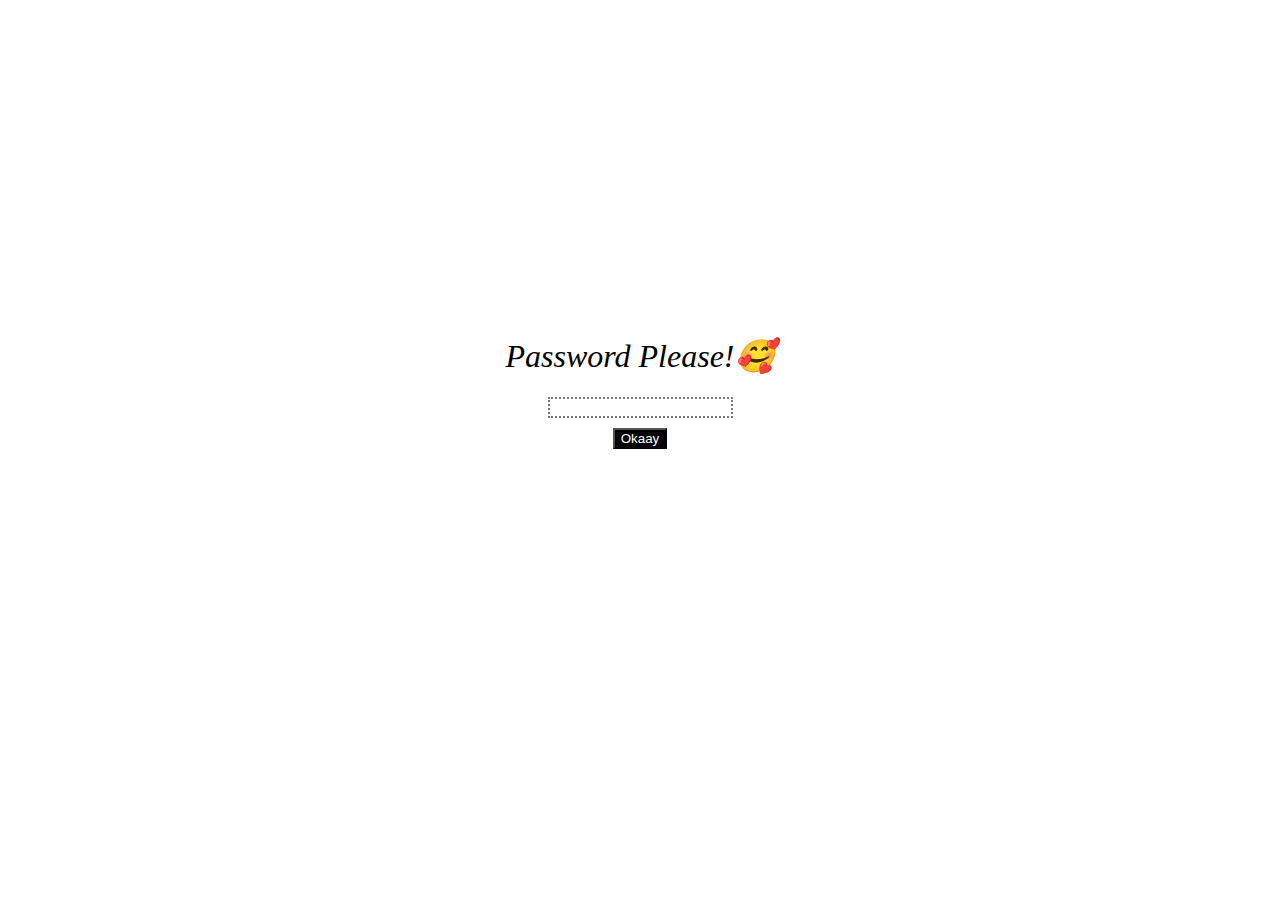
<file: index.html>
<!DOCTYPE HTML>
<html>
	<head>
		<title>Just For You</title>
		<meta charset="utf-8" />
		<meta name="viewport" content="width=device-width, initial-scale=1" />
		<link rel="stylesheet" href="main.css" />
	</head>
	<body>
        <div id="div1">
            <h1>Password Please!🥰</h1>
        </div>
        <input type="password" id="pass">
        <button id="pass" onclick="passfn()">Okaay</button>
	</body>
    <script>
        function passfn() {
          var pass = document.getElementById("pass").value;
          console.log(pass);
          if (pass=="19/28/07") {
            console.log(pass);
            window.location.href = "./page2.html";
          } else {
            alert("Oops!!😠")
          }
        }
        </script>
</html>
</file>
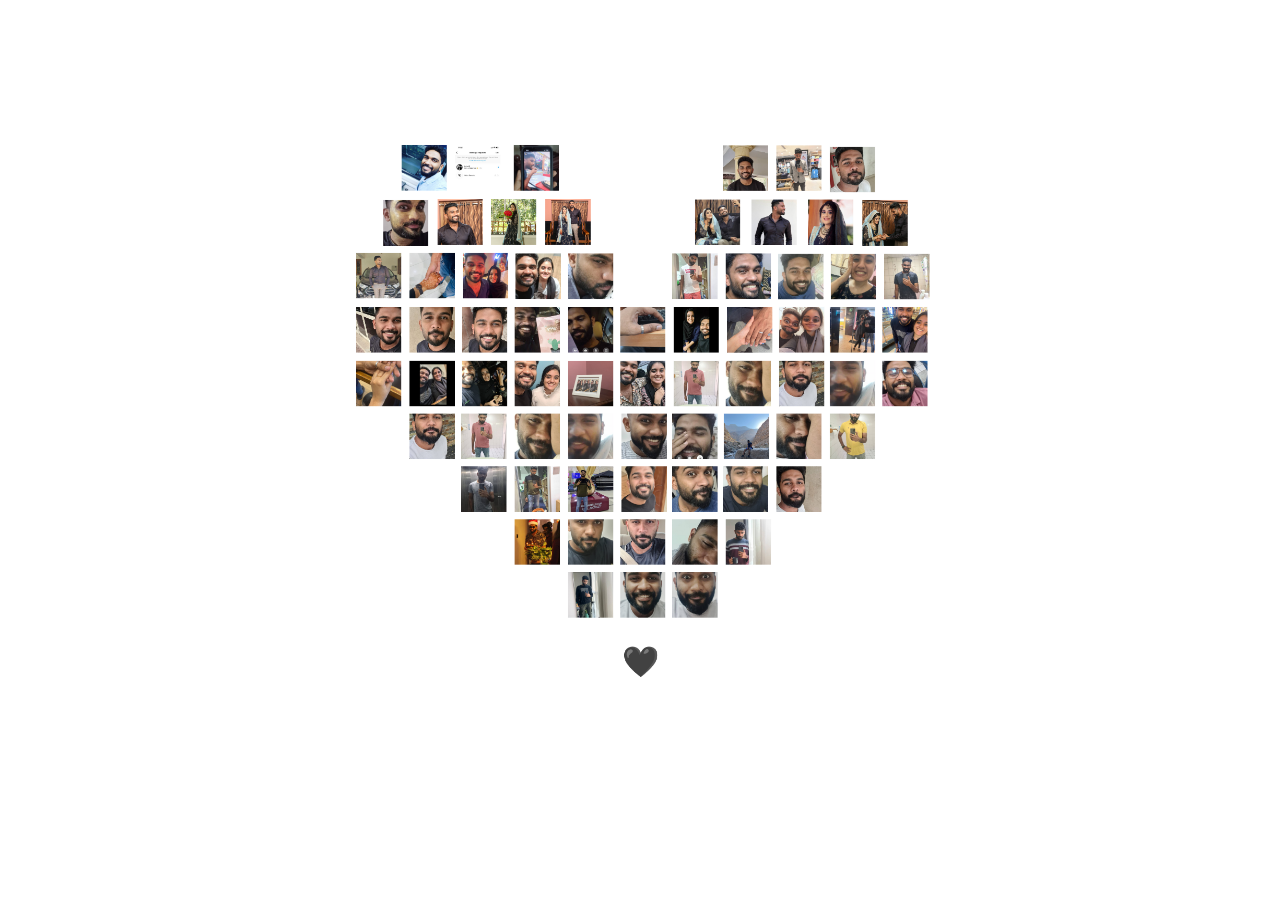
<file: page2.html>
<!DOCTYPE HTML>
<html>
	<head>
		<title>Just For You</title>
		<meta charset="utf-8" />
		<meta name="viewport" content="width=device-width, initial-scale=1" />
		<link rel="stylesheet" href="main.css" />
	</head>
	<body style="background-color: white;">
        <img src="./image.png">
        <embed name="GoodEnough" src="./audio.mp3" loop="false" hidden="true" autostart="true">
          <audio id="myAudio"
           <source src="./audio.mp3" type='audio/mp4/mp3'>
           Your user agent does not support the HTML5 Audio element.
          </audio>
        <div id="div2" onclick="aud_play_pause()">🖤</div>

        <!-- <embed name="GoodEnough" src="Happy_Birthday_Song.mp3" loop="false" hidden="true" autostart="true">
            <audio id="myAudio"
             <source src="Happy_Birthday_Song.mp3"
                     type='audio/mp4'>
             Your user agent does not support the HTML5 Audio element.
            </audio><center><button type="button" onclick="aud_play_pause()">Play</button></center> -->

            <script>
                function aud_play_pause() {
                  var myAudio = document.getElementById("myAudio");
                  if (myAudio.paused) {
                    myAudio.play();
                  } else {
                    myAudio.pause();
                  }
                }
                </script>
	</body>
</html>
</file>
<file: main.css>
h1{
    font-family: 'Brush Script MT';
    font-style: italic;
    font-size: xx-large;
    font-weight: 400;
}
#div1{
    display: flex;
    justify-content: center;
    align-items: center;
    margin-top: 25%;
}
input{
    margin: auto;
    display: block;
    border-style: dotted;
}




/* For Desktop View */
@media screen and (min-width: 1024px) {
    #div2{
        display: flex;
        justify-content: center;
        align-items: center;
        font-size: 30px;
        /* margin-left: 25% !important ; */
    }
    button{
        margin: auto;
        margin-top: 10px;
        display: block;
        background-color: black;
        color: rgb(255, 255, 255);
    }
    img{
        margin-top: 10% !important; 
        margin: auto;
        display: block;
        width: 600px;
        height: 500px;
    }
  }
   
  /* For Tablet View */
  @media screen and (min-device-width: 768px)
  and (max-device-width: 1024px) {
    #div2{
        display: flex;
        justify-content: center;
        align-items: center;
        font-size: 30px;
        /* margin-left: 50% !important ; */
    }
    button{
        margin: auto;
        margin-top: 10px;
        display: block;
        background-color: black;
        color: rgb(255, 255, 255);
    }
    img{
        margin-top: 30% !important; 
        margin: auto;
        display: block;
        width: 400px;
        height: 300px;
    }
  }
   
  /* For Mobile Portrait View */
  @media screen and (max-device-width: 480px)
  and (orientation: portrait) {
    #div2{
        display: flex;
        justify-content: center;
        align-items: center;
        font-size: 30px;
        /* margin-left: 50% !important ; */
    }
    button{
        margin: auto;
        margin-top: 10px;
        display: block;
        background-color: black;
        color: rgb(255, 255, 255);
    }
    img{
        margin-top: 30% !important; 
        margin: auto;
        display: block;
        width: 400px;
        height: 300px;
    }
  }
   
  /* For Mobile Landscape View */
  @media screen and (max-device-width: 640px)
  and (orientation: landscape) {
    #div2{
        display: flex;
        justify-content: center;
        align-items: center;
        font-size: 30px;
        /* margin-left: 50% !important ; */
    }
    button{
        margin: auto;
        margin-top: 10px;
        display: block;
        background-color: black;
        color: rgb(255, 255, 255);
        /* transform: rotate(45deg); */
    }
    img{
        margin-top: 30% !important; 
        margin: auto;
        display: block;
        width: 400px;
        height: 300px;
        /* transform: rotate(45deg); */
    }
  }
</file>
